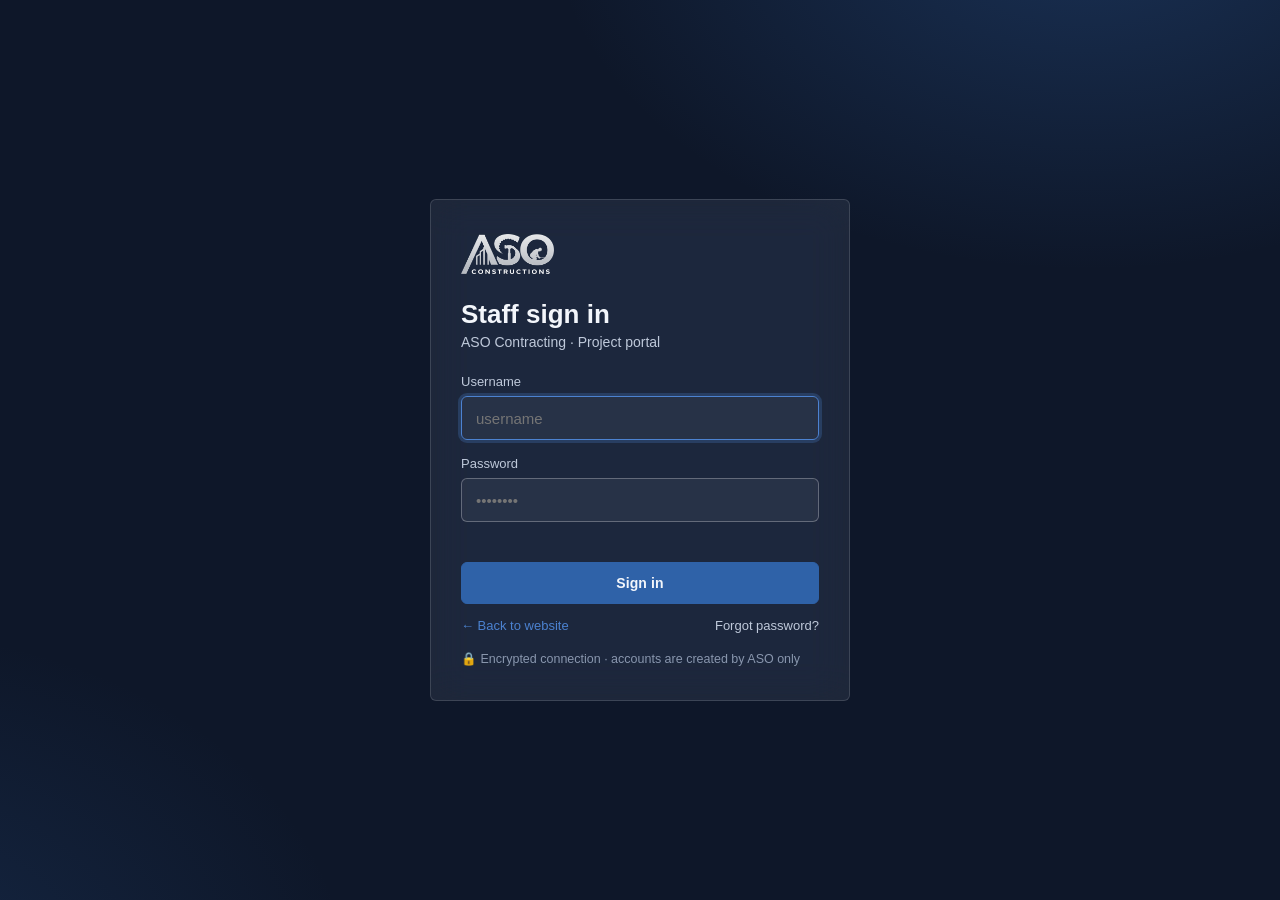
<file: portal/index.html>
<!doctype html>
<html lang="en">
<head>
<meta charset="utf-8">
<meta name="viewport" content="width=device-width, initial-scale=1">
<meta name="robots" content="noindex, nofollow">
<meta name="referrer" content="no-referrer">
<meta http-equiv="Content-Security-Policy" content="default-src 'self'; script-src 'self'; style-src 'self' https://fonts.googleapis.com; font-src https://fonts.gstatic.com; img-src 'self' data: blob: https://*.supabase.co; connect-src 'self' https://*.supabase.co wss://*.supabase.co; object-src 'none'; base-uri 'none'; form-action 'none'">
<title>ASO Staff Portal</title>
<link rel="preconnect" href="https://fonts.googleapis.com">
<link href="https://fonts.googleapis.com/css2?family=Archivo:wght@400;500;600;700&display=swap" rel="stylesheet">
<link rel="stylesheet" href="portal.css?v=20261102c">
</head>
<body>
<div id="app"><div class="load">Loading…</div></div>
<div class="ov" id="ov"></div>
<aside class="drw" id="drw" aria-label="Task details"></aside>
<div class="modal" id="modal"><div class="mbox" id="mbox"></div></div>
<div class="toast" id="toast" role="status"></div>
<script src="vendor/supabase.js"></script>
<script src="config.js?v=20261102c"></script>
<script src="app.js?v=20261102c"></script>
</body>
</html>
</file>
<file: portal/portal.css>
:root{--bg:#0E1729;--bg2:#121E36;--card:rgba(255,255,255,.07);--card2:rgba(255,255,255,.04);--line:rgba(255,255,255,.14);--line2:rgba(255,255,255,.28);--tx:#F3F6FB;--tx2:#BFC9DA;--tx3:#8A97AE;--blue:#2F62A8;--blue2:#4C82D0;--ok:#5FCB8C;--warn:#F2B84B;--bad:#F07A7A;--vio:#A98BEA;--f:"Archivo","Helvetica Neue",Helvetica,Arial,sans-serif;--r:6px}
*{box-sizing:border-box}
html,body{margin:0;background:var(--bg);color:var(--tx);font-family:var(--f);font-size:15px;-webkit-font-smoothing:antialiased}
body{background:radial-gradient(900px 600px at 85% -10%,rgba(47,98,168,.35),transparent 60%),radial-gradient(800px 600px at -10% 110%,rgba(47,98,168,.22),transparent 60%),var(--bg);min-height:100vh}
button,input,select,textarea{font:inherit;color:inherit}
button{cursor:pointer}
.wrap{max-width:1180px;margin:0 auto;padding:0 clamp(16px,4vw,40px)}
.glass{background:var(--card);border:1px solid var(--line);border-radius:var(--r);backdrop-filter:blur(18px) saturate(1.3);-webkit-backdrop-filter:blur(18px) saturate(1.3)}
.btn{display:inline-flex;align-items:center;justify-content:center;gap:8px;height:42px;padding:0 18px;border-radius:var(--r);border:1px solid var(--line2);background:transparent;font-weight:600;font-size:14px;letter-spacing:.01em}
.btn:hover{background:rgba(255,255,255,.06)}
.btn.pri{background:var(--blue);border-color:var(--blue)}
.btn.pri:hover{background:var(--blue2);border-color:var(--blue2)}
.btn.sm{height:34px;padding:0 12px;font-size:13px}
.lbl{font-size:12px;letter-spacing:.12em;text-transform:uppercase;color:var(--tx3);font-weight:600}
/* website header */
.site{height:72px;display:flex;align-items:center;gap:28px;border-bottom:1px solid var(--line)}
.site img{height:34px}
.site nav{display:flex;gap:26px;margin-left:auto;font-size:14px;color:var(--tx2)}
.site .staff{margin-left:18px}
.hero{padding:90px 0 70px}
.hero h1{font-size:clamp(34px,5vw,58px);line-height:1.05;margin:16px 0;font-weight:700;letter-spacing:-.02em;max-width:760px}
.hero p{color:var(--tx2);max-width:620px;line-height:1.6;margin:0}
.arrow{display:inline-flex;align-items:center;gap:10px;margin-top:32px;color:var(--warn);font-size:14px;font-weight:600}
/* login */
.login{min-height:100vh;display:grid;place-items:center;padding:40px 16px}
.lcard{width:min(420px,100%);padding:34px 30px}
.lcard img{height:40px}
.lcard h2{font-size:26px;margin:22px 0 4px;font-weight:700}
.lcard .sub{color:var(--tx2);font-size:14px;margin:0 0 24px}
.fld{display:flex;flex-direction:column;gap:7px;margin-bottom:16px}
.fld span{font-size:13px;color:var(--tx2);font-weight:500}
.inp{height:44px;padding:0 14px;border-radius:var(--r);border:1px solid var(--line2);background:rgba(255,255,255,.05);outline:none}
.inp:focus{border-color:var(--blue2);box-shadow:0 0 0 3px rgba(76,130,208,.25)}
textarea.inp{height:auto;padding:12px 14px;min-height:84px;resize:vertical}
.err{color:var(--bad);font-size:13px;min-height:18px;margin:-4px 0 10px}
.hint{margin-top:22px;padding:14px;border-radius:var(--r);background:rgba(242,184,75,.10);border:1px dashed rgba(242,184,75,.5);font-size:13px;color:var(--tx2);line-height:1.6}
.hint b{color:var(--tx)}
.hint button{background:none;border:0;color:var(--warn);font-weight:600;padding:0;text-decoration:underline}
.secure{display:flex;gap:8px;align-items:center;color:var(--tx3);font-size:12.5px;margin-top:18px}
/* app */
.top{position:sticky;top:0;z-index:40;background:rgba(14,23,41,.82);backdrop-filter:blur(18px);border-bottom:1px solid var(--line)}
.top .wrap{height:66px;display:flex;align-items:center;gap:16px}
.top img{height:30px}
.proj{display:flex;flex-direction:column;line-height:1.25}
.proj b{font-size:14px}.proj span{font-size:12px;color:var(--tx3)}
.me{margin-left:auto;display:flex;align-items:center;gap:12px}
.av{width:36px;height:36px;border-radius:50%;background:linear-gradient(135deg,var(--blue2),#16243F);display:flex;align-items:center;justify-content:center;font-weight:700;font-size:13px;border:1px solid var(--line2)}
.me .nm{display:flex;flex-direction:column;line-height:1.25;font-size:13.5px}.me .nm span{color:var(--tx3);font-size:12px}
.tabs{display:flex;gap:4px;margin:26px 0 8px;border-bottom:1px solid var(--line)}
.tabs button{background:none;border:0;padding:12px 14px;color:var(--tx2);font-weight:600;font-size:14px;border-bottom:2px solid transparent;margin-bottom:-1px}
.tabs button.on{color:var(--tx);border-color:var(--blue2)}
.hd{display:flex;align-items:flex-end;justify-content:space-between;gap:16px;margin:28px 0 18px;flex-wrap:wrap}
.hd h1{margin:6px 0 0;font-size:32px;font-weight:700;letter-spacing:-.01em}
.stats{display:grid;grid-template-columns:repeat(4,minmax(0,1fr));gap:12px;margin-bottom:22px}
.stat{padding:16px 18px}
.stat b{display:block;font-size:30px;font-weight:700;margin-top:6px}
.stat.warn b{color:var(--warn)}.stat.bad b{color:var(--bad)}.stat.ok b{color:var(--ok)}
.filters{display:flex;gap:8px;flex-wrap:wrap;margin-bottom:14px}
.chip{height:32px;padding:0 14px;border-radius:999px;border:1px solid var(--line);background:transparent;color:var(--tx2);font-size:13px;font-weight:600}
.chip.on{background:var(--tx);color:var(--bg);border-color:var(--tx)}
.list{display:flex;flex-direction:column;gap:10px;margin-bottom:60px}
.task{display:grid;grid-template-columns:1fr auto;gap:8px 18px;padding:16px 18px;text-align:left;width:100%;border:1px solid var(--line);background:var(--card)}
.task:hover{border-color:var(--line2);background:rgba(255,255,255,.09)}
.task h3{margin:0;font-size:16px;font-weight:600}
.meta{display:flex;flex-wrap:wrap;gap:8px 14px;align-items:center;color:var(--tx3);font-size:12.5px}
.code{font:600 11.5px/1 ui-monospace,Menlo,monospace;padding:4px 7px;border-radius:4px;background:rgba(76,130,208,.18);color:#BBD3F5}
.pill{display:inline-flex;align-items:center;gap:6px;height:24px;padding:0 10px;border-radius:999px;font-size:12px;font-weight:600;border:1px solid currentColor;white-space:nowrap}
.pill.todo{color:var(--tx2)}.pill.prog{color:var(--blue2)}.pill.wait{color:var(--vio)}.pill.done{color:var(--ok)}
.prog{display:flex;align-items:center;gap:10px;min-width:180px}
.bar{flex:1;height:6px;border-radius:3px;background:rgba(255,255,255,.12);overflow:hidden}
.bar i{display:block;height:100%;background:var(--blue2);border-radius:3px}
.bar.done i{background:var(--ok)}
.late{color:var(--bad);font-weight:600}
.right{display:flex;flex-direction:column;align-items:flex-end;gap:10px}
/* drawer */
.ov{position:fixed;inset:0;background:rgba(5,9,18,.6);z-index:80;display:none}
.ov.on{display:block}
.drw{position:fixed;top:0;right:0;bottom:0;width:min(560px,100%);z-index:90;background:var(--bg2);border-left:1px solid var(--line);transform:translateX(100%);transition:transform .25s;display:flex;flex-direction:column}
.drw.on{transform:none}
.drw .dh{padding:20px 22px;border-bottom:1px solid var(--line);display:flex;gap:12px;align-items:flex-start}
.drw .dh h2{margin:6px 0 0;font-size:21px}
.drw .x{margin-left:auto;width:36px;height:36px;border-radius:50%;border:1px solid var(--line2);background:none;font-size:18px}
.drw .db{padding:20px 22px;overflow:auto;flex:1;display:flex;flex-direction:column;gap:20px}
.sec h4{margin:0 0 10px}
.seg{display:flex;flex-wrap:wrap;gap:6px}
.seg button{height:34px;padding:0 12px;border-radius:999px;border:1px solid var(--line);background:none;color:var(--tx2);font-size:13px;font-weight:600}
.seg button.on{background:var(--blue);border-color:var(--blue);color:#fff}
input[type=range]{width:100%;accent-color:var(--blue2)}
.kv{display:grid;grid-template-columns:120px 1fr;gap:8px 12px;font-size:14px}
.kv span{color:var(--tx3)}
.doc{display:flex;align-items:center;gap:10px;padding:12px;border:1px solid var(--line);border-radius:var(--r);font-size:13.5px}
.doc .cd{margin-left:auto;font-weight:700;padding:3px 9px;border-radius:4px;background:rgba(242,184,75,.18);color:var(--warn)}
.photos{display:flex;gap:8px;flex-wrap:wrap}
.ph{width:86px;height:64px;border-radius:var(--r);border:1px dashed var(--line2);display:flex;align-items:center;justify-content:center;font-size:11.5px;color:var(--tx3);text-align:center;background:linear-gradient(135deg,rgba(255,255,255,.06),rgba(255,255,255,.02))}
.cm{padding:12px 14px;border-radius:var(--r);border:1px solid var(--line);background:var(--card2);margin-bottom:8px}
.cm .who{display:flex;gap:8px;align-items:center;font-size:12.5px;color:var(--tx3);margin-bottom:6px}
.src{font-size:11px;font-weight:700;letter-spacing:.06em;text-transform:uppercase;padding:3px 7px;border-radius:4px}
.src.c{background:rgba(242,184,75,.18);color:var(--warn)}.src.k{background:rgba(169,139,234,.2);color:#CDBBF6}.src.m{background:rgba(76,130,208,.2);color:#BBD3F5}.src.e{background:rgba(255,255,255,.1);color:var(--tx2)}
.cm p{margin:0;font-size:14px;line-height:1.5}
.addc{display:flex;gap:8px;margin-top:6px}
.addc select{width:140px}
/* admin */
.team{display:grid;grid-template-columns:repeat(auto-fill,minmax(250px,1fr));gap:12px;margin-bottom:24px}
.mem{padding:16px 18px;display:flex;flex-direction:column;gap:12px}
.mem .t{display:flex;gap:12px;align-items:center}
.mem .n{display:grid;grid-template-columns:repeat(3,1fr);gap:6px;text-align:center;font-size:12px;color:var(--tx3)}
.mem .n b{display:block;font-size:20px;color:var(--tx)}
.mem .n .bad b{color:var(--bad)}
table{width:100%;border-collapse:collapse;font-size:14px}
th{text-align:left;font-size:12px;letter-spacing:.08em;text-transform:uppercase;color:var(--tx3);font-weight:600;padding:10px 12px;border-bottom:1px solid var(--line)}
td{padding:12px;border-bottom:1px solid var(--line)}
.tbl{overflow:auto;margin-bottom:24px}
.off{opacity:.45}
.modal{position:fixed;inset:0;z-index:95;display:none;place-items:center;padding:16px;background:rgba(5,9,18,.6)}
.modal.on{display:grid}
.mbox{width:min(520px,100%);padding:24px;background:var(--bg2);border:1px solid var(--line);border-radius:var(--r);max-height:90vh;overflow:auto}
.mbox h2{margin:0 0 16px;font-size:22px}
.row2{display:grid;grid-template-columns:1fr 1fr;gap:12px}
.toast{position:fixed;left:50%;bottom:24px;transform:translateX(-50%);background:var(--tx);color:var(--bg);padding:10px 16px;border-radius:var(--r);font-weight:600;font-size:14px;z-index:99;display:none}
.empty{padding:30px;text-align:center;color:var(--tx3)}
@media (max-width:760px){.site nav{display:none}.stats{grid-template-columns:1fr 1fr}.task{grid-template-columns:1fr}.right{align-items:flex-start;flex-direction:row;flex-wrap:wrap}.me .nm{display:none}.proj span{display:none}.hd h1{font-size:26px}.row2{grid-template-columns:1fr}}

.load{min-height:60vh;display:grid;place-items:center;color:var(--tx3)}
.ph img{width:100%;height:100%;object-fit:cover;border-radius:var(--r)}
.ph.img{border-style:solid;padding:0;overflow:hidden;cursor:zoom-in}
.pw{font:600 15px ui-monospace,Menlo,monospace;background:rgba(255,255,255,.08);padding:10px 12px;border-radius:var(--r);user-select:all;word-break:break-all}
.refresh{background:none;border:0;color:var(--tx3);font-size:13px;padding:0}
.pw{white-space:pre-wrap}
/* ---- multi-project */
.pjsel{height:34px;max-width:min(52vw,420px);padding:0 30px 0 10px;border-radius:var(--r);border:1px solid var(--line2);background:rgba(255,255,255,.06);color:var(--tx);font-weight:700;font-size:14px;appearance:none;-webkit-appearance:none;background-image:linear-gradient(45deg,transparent 50%,var(--tx2) 50%),linear-gradient(135deg,var(--tx2) 50%,transparent 50%);background-position:calc(100% - 15px) 15px,calc(100% - 10px) 15px;background-size:5px 5px;background-repeat:no-repeat;text-overflow:ellipsis}
.pjsel option{background:#121E36;color:var(--tx)}
.proj .pjsel+span{margin-top:3px}
.pj{display:inline-block;padding:2px 8px;border-radius:999px;background:rgba(169,139,234,.16);color:#CDBBF5;font-size:11.5px;font-weight:700;letter-spacing:.02em}
.pjs{display:grid;gap:14px;margin-bottom:30px}
.pjc{padding:18px 20px}.pjc.off{opacity:.55}
.pjh{display:flex;justify-content:space-between;gap:14px;align-items:flex-start;margin-bottom:14px}
.pjh h3{margin:8px 0 4px;font-size:17px}.sub{font-size:13px;color:var(--tx3)}
.chk{display:flex;flex-wrap:wrap;gap:8px 18px;margin-top:6px}
.chk label{display:inline-flex;align-items:center;gap:6px;font-size:13.5px;color:var(--tx2);cursor:pointer}.chk label.off{opacity:.5}
.chk input{width:16px;height:16px;accent-color:var(--blue2)}
@media (max-width:760px){.pjsel{max-width:46vw;font-size:13px}.pjh{flex-direction:column}.chk{flex-direction:column}}
.me .btn{white-space:nowrap}
</file>
